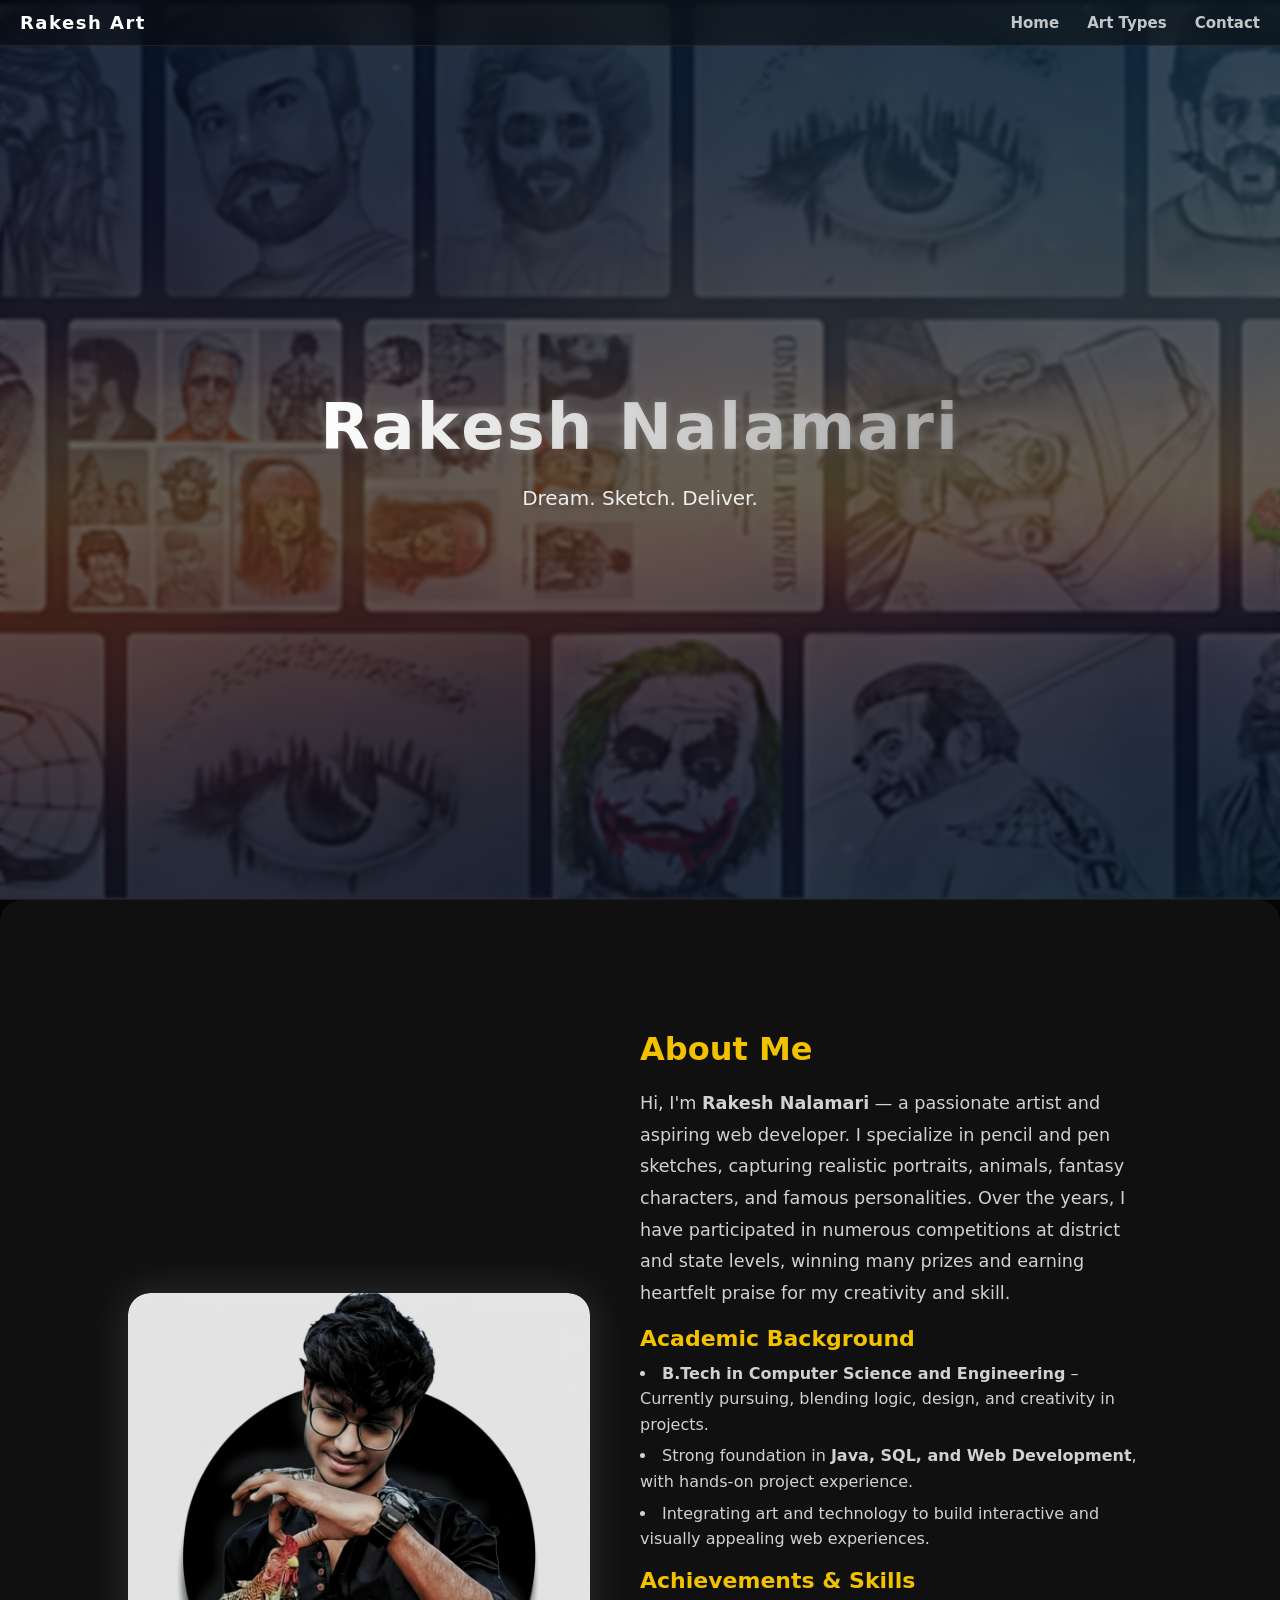
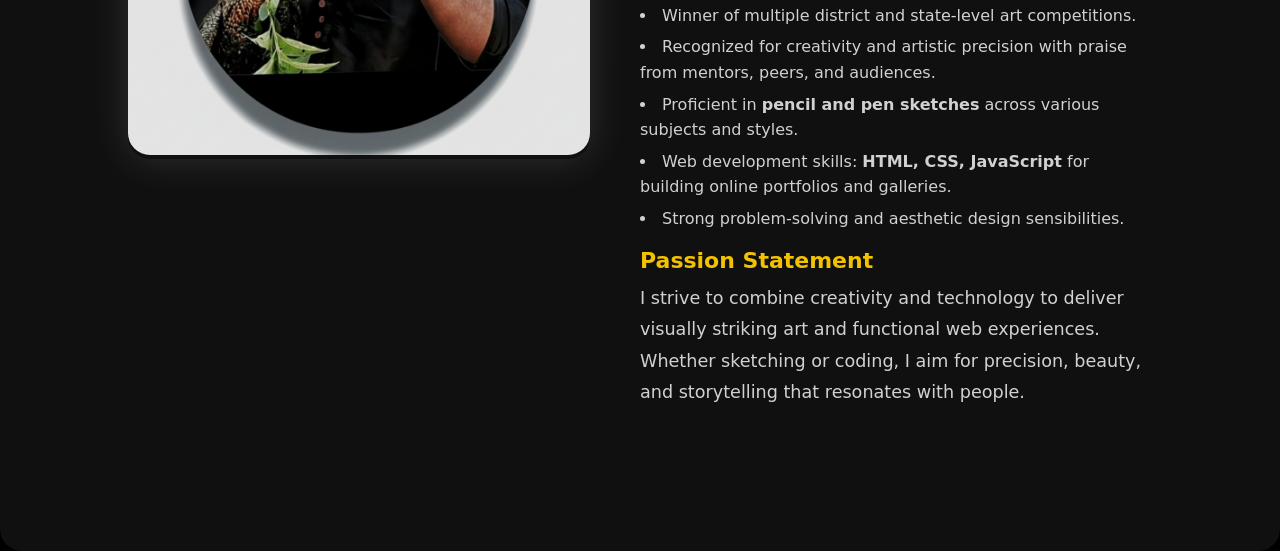
<file: index.html>
<!DOCTYPE html>
<html lang="en">
<head>
<meta charset="UTF-8">
<meta name="viewport" content="width=device-width,initial-scale=1.0">
<title>Rakesh Art Portfolio</title>
<link rel="stylesheet" href="style.css">
<link href="https://fonts.googleapis.com/css2?family=Montserrat:wght@400;700&family=Pacifico&display=swap" rel="stylesheet">
</head>

<body>

<!-- NAVIGATION -->
<nav>
  <div class="logo">Rakesh Art</div>
  <ul>
    <li><a href="index.html" class="active"><b>Home</b></a></li>
    <li><a href="gallery.html"><b>Art Types</b></a></li>
    <li><a href="contact.html"><b>Contact</b></a></li>
  </ul>
</nav>

<!-- HERO SECTION -->
<section class="hero reveal">
  <div class="hero-overlay"></div>
  <div class="hero-content">
    <h1 class="hero-name" id="heroName">Rakesh Nalamari</h1>
    <p>Dream. Sketch. Deliver.</p>
  </div>
</section>

<!-- ABOUT SECTION -->
<section class="about reveal">
  <div class="about-image">
    <img src="images/about.png" alt="Rakesh Nalamari Art Portrait">
  </div>

  <div class="about-text">
    <h2>About Me</h2>

    <p>
      Hi, I'm <strong>Rakesh Nalamari</strong> — a passionate artist and aspiring web developer. I specialize in pencil and pen sketches, capturing realistic portraits, animals, fantasy characters, and famous personalities. Over the years, I have participated in numerous competitions at district and state levels, winning many prizes and earning heartfelt praise for my creativity and skill.
    </p>

    <h3>Academic Background</h3>
    <ul>
      <li><strong>B.Tech in Computer Science and Engineering</strong> – Currently pursuing, blending logic, design, and creativity in projects.</li>
      <li>Strong foundation in <strong>Java, SQL, and Web Development</strong>, with hands-on project experience.</li>
      <li>Integrating art and technology to build interactive and visually appealing web experiences.</li>
    </ul>

    <h3>Achievements & Skills</h3>
    <ul>
      <li>Winner of multiple district and state-level art competitions.</li>
      <li>Recognized for creativity and artistic precision with praise from mentors, peers, and audiences.</li>
      <li>Proficient in <strong>pencil and pen sketches</strong> across various subjects and styles.</li>
      <li>Web development skills: <strong>HTML, CSS, JavaScript</strong> for building online portfolios and galleries.</li>
      <li>Strong problem-solving and aesthetic design sensibilities.</li>
    </ul>

    <h3>Passion Statement</h3>
    <p>
      I strive to combine creativity and technology to deliver visually striking art and functional web experiences. Whether sketching or coding, I aim for precision, beauty, and storytelling that resonates with people.
    </p>
  </div>
</section>


<script src="script.js"></script>
<script>
// SCROLL REVEAL for homepage
window.addEventListener("scroll", () => {
  document.querySelectorAll(".reveal").forEach(el => {
    const top = el.getBoundingClientRect().top;
    const trigger = window.innerHeight - 100;
    if(top < trigger) el.classList.add("active");
  });
});
</script>
</body>
</html>
</file>
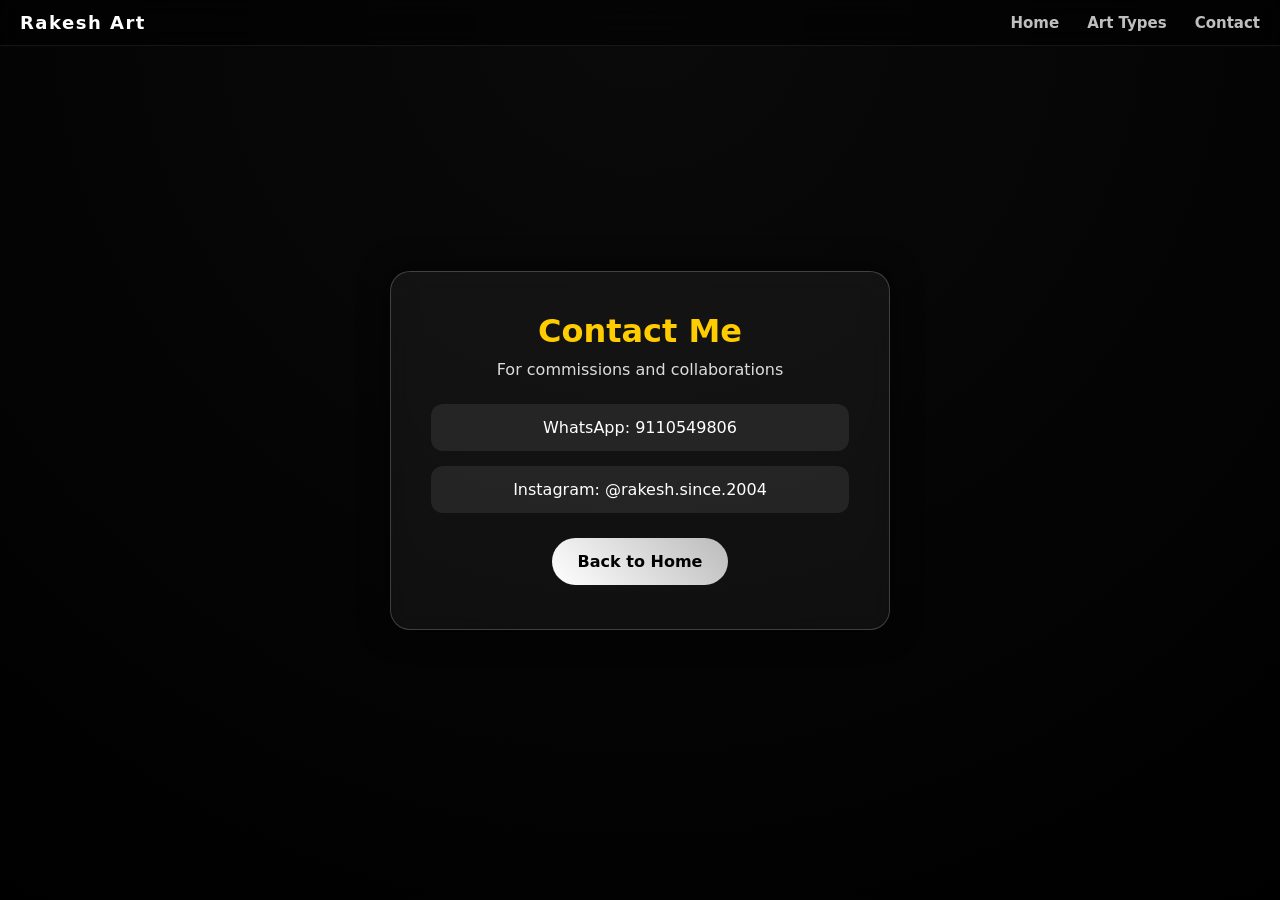
<file: contact.html>
<!DOCTYPE html>
<html>
<head>
<meta charset="UTF-8">
<meta name="viewport" content="width=device-width,initial-scale=1.0">
<title>Contact</title>
<link rel="stylesheet" href="style.css">
</head>

<body>

<nav>
<div class="logo">Rakesh Art</div>
<ul>
<li><a href="index.html"><b>Home</b></a></li>
<li><a href="gallery.html"><b>Art Types</b></a></li>
<li><a href="contact.html"><b>Contact</b></a></li>
</ul>
</nav>

<section class="contact">

<div class="contact-box">

<h2>Contact Me</h2>
<p>For commissions and collaborations</p>

<div class="contact-links">

<a href="https://wa.me/919110549806" target="_blank">
WhatsApp: 9110549806
</a>

<a href="https://instagram.com/rakesh.since.2004" target="_blank">
Instagram: @rakesh.since.2004
</a>

</div>

<a href="index.html" class="btn" style="margin-top:25px;">
Back to Home
</a>

</div>

</section>


</body>
</html>
</file>
<file: style.css>
/* ===== HERO NAME ADVANCED ANIMATION ===== */

.hero-name {
  font-size: clamp(40px, 9vw, 72px);
  font-weight: 700;
  letter-spacing: 2px;
  display: inline-block;

  /* Gradient text */
  background: linear-gradient(90deg, #ffffff, #bfbfbf, #ffffff);
  background-size: 200%;

  background-clip: text;
  -webkit-background-clip: text;
  -webkit-text-fill-color: transparent;
  color: transparent;

  /* Multiple animations */
  animation:
    shineText 6s linear infinite,
    floatName 4s ease-in-out infinite,
    glowPulse 3s ease-in-out infinite;

  text-shadow: 0 0 10px rgba(255,255,255,0.2);
}


/* ===== SHINE MOVING GRADIENT ===== */
@keyframes shineText {
  0% { background-position: 0%; }
  100% { background-position: 200%; }
}


/* ===== FLOATING EFFECT ===== */
@keyframes floatName {
  0%,100% { transform: translateY(0px); }
  50% { transform: translateY(-8px); }
}


/* ===== GLOW PULSE ===== */
@keyframes glowPulse {
  0% {
    text-shadow: 0 0 10px rgba(255,255,255,0.2);
  }
  50% {
    text-shadow:
      0 0 20px rgba(255,255,255,0.6),
      0 0 40px rgba(255,255,255,0.4);
  }
  100% {
    text-shadow: 0 0 10px rgba(255,255,255,0.2);
  }
}


/* HERO NAME BASE */
.hero-name{
  font-size: clamp(40px, 9vw, 72px);
  font-weight: 700;
  letter-spacing: 2px;
}

/* letters */
.hero-name span{
  display:inline-block;
  transition: transform 0.5s ease,
              opacity 0.5s ease,
              filter 0.5s ease;
}

/* SMOKE HOVER */
.hero-name span:hover{
  transform: translateY(-20px) scale(1.4);
  opacity: 0.35;
  filter: blur(4px);
  color:#aaa;          /* smoke color */
}



/* =========================
   GLOBAL RESET
========================= */
* {
  box-sizing: border-box;
  margin: 0;
  padding: 0;
}

body {
  font-family: system-ui, -apple-system, sans-serif;
  background: radial-gradient(circle at top, #0a0a0a, #000);
  color: white;
  scroll-behavior: smooth;
  overflow-x: hidden;
}

/* Smooth selection color */
::selection {
  background: white;
  color: black;
}

/* Prevent fixed nav overlap */
section {
  scroll-margin-top: 100px;
}

/* =========================
   NAVBAR — GLASS EFFECT
========================= */
nav {
  position: fixed;
  top: 0;
  width: 100%;
  display: flex;
  justify-content: space-between;
  align-items: center;
  padding:12px 20px;
  background: rgba(0, 0, 0, 0.45);
  backdrop-filter: blur(18px);
  border-bottom: 1px solid rgba(255, 255, 255, 0.08);
  z-index: 1000;
}

.logo {
  font-weight: 700;
  letter-spacing: 1.5px;
  font-size: 18px;
}

nav ul {
  display: flex;
  gap: 28px;
  list-style: none;
  flex-wrap: wrap;
}

nav a {
  color: white;
  text-decoration: none;
  opacity: 0.75;
  font-size: 15px;
  position: relative;
}

nav a::after {
  content: "";
  position: absolute;
  bottom: -6px;
  left: 0;
  width: 0;
  height: 2px;
  background: white;
  transition: 0.3s;
}

nav a:hover {
  opacity: 1;
}

nav a:hover::after {
  width: 100%;
}

/* =========================
   HERO SECTION
========================= */
.hero {
  min-height: 100vh;
  display: flex;
  flex-direction: column;
  justify-content: center;
  align-items: center;
  text-align: center;
  position: relative;
  padding: 0 20px;
  background: url('images/home.png') center/cover no-repeat;
  background-attachment: scroll;
  transform: translateZ(0);
}

.hero::before {
  content: "";
  position: absolute;
  top: 0;
  left: 0;
  width: 100%;
  height: 100%;
  background: rgba(0, 0, 0, 0.55);
  backdrop-filter: blur(2px);
  z-index: 0;
  will-change: transform, opacity;
  transform: translateZ(0);
}

.hero h1,
.hero p {
  position: relative;
  z-index: 1;
  transform: translateZ(0);
}

.hero h1 {
  font-size: clamp(36px, 8vw, 64px);
  margin-bottom: 12px;
  background: linear-gradient(90deg, #fff, #999, #fff);
  background-size: 200%;
  background-clip: text;
  -webkit-background-clip: text;
  color: transparent;
  animation: shine 6s linear infinite;
}

@keyframes shine {
  0% { background-position: 0%; }
  100% { background-position: 200%; }
}

.hero p {
  font-size: 20px;
  color: #fff;
  margin-top: 10px;
  opacity: 0.9;
}

/* =========================
   BUTTONS — PREMIUM
========================= */
.btn {
  padding: 14px 32px;
  border-radius: 40px;
  background: linear-gradient(45deg, #fff, #bbb);
  color: black;
  text-decoration: none;
  font-weight: 600;
  transition: 0.35s;
  display: inline-block;
  position: relative;
  overflow: hidden;
  font-size: clamp(14px, 2vw, 16px);
}

.btn:hover {
  transform: translateY(-3px) scale(1.05);
  box-shadow: 0 0 35px rgba(255, 255, 255, 0.6);
}

/* =========================
   ABOUT SECTION
========================= */
.about {
  display: flex;
  flex-wrap: wrap;
  justify-content: center;
  align-items: center;
  padding: 130px 10%;
  gap: 50px;
  text-align: left;
  background: #111;
  border-radius: 22px;
  opacity: 0.95;
}

.about-text {
  flex: 1 1 450px;
  color: #ddd;
}

.about-text h2 {
  font-size: 32px;
  margin-bottom: 20px;
  color: #ffcc00;
}

.about-text h3 {
  font-size: 22px;
  margin-top: 16px;
  margin-bottom: 10px;
  color: #ffcc00;
}

.about-text p {
  font-size: 1.1rem;
  line-height: 1.8;
  margin-bottom: 12px;
}

.about-text ul {
  list-style: disc inside;
  margin-bottom: 16px;
}

.about-text ul li {
  margin-bottom: 6px;
  line-height: 1.6;
}

.about-image {
  flex: 1 1 400px;
  text-align: center;
  overflow: hidden;
  border-radius: 22px;
  box-shadow: 0 0 40px rgba(255, 255, 255, 0.15);
}

.about-image img {
  width: 100%;
  max-width: 100%;
  border-radius: 22px;
  filter: brightness(0.95);
  transition: transform 0.6s, filter 0.6s;
}

.about-image img:hover {
  transform: scale(1.05);
  filter: brightness(1.1);
}

/* =========================
   GALLERY SECTION
========================= */
.gallerySection {
  padding: 90px 6% 60px 6%;
  text-align: center;
}

.gallery {
  display: grid;
  grid-template-columns: repeat(auto-fit, minmax(250px, 1fr));
  grid-auto-rows: 1fr;
  gap: 16px;
  grid-auto-flow: dense;
}

/* =========================
   GALLERY IMAGE EFFECTS
========================= */
.gallery img {
  width: 100%;
  height:auto;
  aspect-ratio:1/1;
  object-fit: cover;
  border-radius: 18px;
  cursor: pointer;
  position: relative;

  filter: brightness(0.92);
  opacity: 1;
  transform: scale(1);
  z-index: 1;
  margin-bottom: 22px;
 

  transition: transform 0.6s cubic-bezier(.25,.8,.25,1),
              filter 0.6s cubic-bezier(.25,.8,.25,1),
              box-shadow 0.6s cubic-bezier(.25,.8,.25,1),
              opacity 0.5s ease;

  animation: float 6s ease-in-out infinite;
}

.gallery img:not(.no-hover):hover {
  transform: translateY(-10px) scale(1.08) rotateZ(-1deg) !important;
  filter: brightness(1.15);
  box-shadow: 0 25px 60px rgba(255,255,255,0.3);
  z-index: 2;
}

@keyframes float {
  0%, 100% { transform: translateY(0); }
  50% { transform: translateY(-6px); }
}


/* hide filtered images */
.gallery img.hide {
  display: none !important; /* completely remove from layout */
  pointer-events: none;
}

/* disable hover for no-hover images */
.gallery img.no-hover:hover {
  transform: none !important;
  filter: brightness(0.92) !important;
  box-shadow: none !important;
  z-index: 1 !important;
}

/* tooltip / popup on hover */
.gallery img::after {
  content: attr(data-title);
  position: absolute;
  bottom: 10px;
  left: 50%;
  transform: translateX(-50%) translateY(10px);
  background: rgba(0,0,0,0.75);
  color: white;
  padding: 6px 12px;
  border-radius: 8px;
  font-size: 14px;
  white-space: nowrap;
  opacity: 0;
  pointer-events: none;
  transition: opacity 0.3s, transform 0.3s;
  z-index: 5;
}

/* show tooltip only for hover-enabled images */
.gallery img:not(.no-hover):hover::after {
  opacity: 1;
  transform: translateX(-50%) translateY(0);
}

/* floating animation */
@keyframes float {
  0%,100% { transform: translateY(0); }
  50% { transform: translateY(-6px); }
}

/* =========================
   CATEGORY BUTTONS
========================= */
.catBtns {
  text-align: center;
  margin-bottom: 30px;
  display:flex;
  flex-wrap:wrap;
  justify-content:center;

}

/* =========================
   CATEGORY BUTTONS HOVER
========================= */
.catBtns button{
  background: transparent;
  border:1px solid rgba(255,255,255,0.4);
  color:white;
  padding:13px 20px;
  margin:8px;
  border-radius:30px;
  cursor:pointer;
  transition:0.3s ease;
  
  box-shadow:none;
  backdrop-filter:none; /* remove blur glow */
}

.catBtns button:hover{
  background:white;
  color:black;
  transform:translateY(-4px) scale(1.05);
  box-shadow:0 0 25px rgba(255,255,255,0.9);
}

.catBtns button.active{
  background:white;
  color:black;
  box-shadow:0 0 20px rgba(255,255,255,0.8);
}


/* fade-in animation for reveal */
.catBtns button.visible {
  opacity: 1;
}




/* =========================
   LIGHTBOX
========================= */
#lightbox {
  display: none;
  position: fixed;
  inset: 0;
  background: rgba(0,0,0,0.5);
  backdrop-filter: blur(8px);
  justify-content: center;
  align-items: center;
  z-index: 2000;
}

#lightbox img {
  max-width: 92%;
  max-height: 92%;
  border-radius: 14px;
  box-shadow: 0 0 30px rgba(248,247,247,0.4), 0 15px 50px rgba(0,0,0,0.6);
  transition: transform 0.3s, box-shadow 0.3s;
    z-index: 1;

  filter: brightness(1.05); 
}

#lightbox img:hover {
   
  transform: scale(1.03);
  box-shadow:
    0 0 50px rgba(248, 247, 247, 0.5),
    0 20px 70px rgba(0, 0, 0, 0.65);
}




/* =========================
   CONTACT PAGE
========================= */

.contact{
  min-height: 100vh;
  display:flex;
  justify-content:center;
  align-items:center;
  padding:80px 6%;
}

.contact-box{
  background: rgba(255,255,255,0.05);
  backdrop-filter: blur(12px);
  border:1px solid rgba(255,255,255,0.2);
  border-radius:20px;
  padding:40px;
  text-align:center;
  max-width:500px;
  width:90%;
  max-width:500px;
  margin:auto;
  box-shadow:0 0 30px rgba(0,0,0,0.6);
}

.contact-box h2{
  font-size:32px;
  margin-bottom:10px;
  color:#ffcc00;
}

.contact-box p{
  opacity:0.85;
  margin-bottom:25px;
}

.contact-links{
  display:flex;
  flex-direction:column;
  gap:15px;
}

.contact-links a{
  text-decoration:none;
  color:white;
  padding:14px;
  border-radius:12px;
  background: rgba(255,255,255,0.08);
  transition:0.3s;
}

/* Hover effect for links */
.contact-links a:hover{
  background:white;
  color:black;
  transform:translateY(-4px) scale(1.03);
  box-shadow:0 0 25px rgba(255,255,255,0.9);
}

/* Back button */
.btn{
  display:inline-block;
  padding:14px 26px;
  border-radius:40px;
  background:linear-gradient(45deg,#fff,#bbb);
  color:black;
  font-weight:600;
  text-decoration:none;
  transition:0.3s;
}

.btn:hover{
  background:white;
  color:black;
  transform:scale(1.08);
  box-shadow:0 0 30px rgba(255,255,255,1);
}



/* =========================
   RESPONSIVE
========================= */
@media(max-width: 1100px) { .gallery { columns: 3; } }
@media(max-width: 800px) {
  nav { flex-direction: column; gap: 10px; }
  nav ul { justify-content: center; }
  .hero h1 { font-size: 44px; }
  .about { padding: 100px 10%; }
  .gallery { columns: 2; }
}
@media(max-width: 520px) {
  .gallery { columns: 1; }
  .btn { padding: 12px 22px; }
  .hero h1 { font-size: 36px; }
}
@media(max-width:360px){
  .about { padding: 60px 5%; }
  .about-text h2 { font-size: 28px; }
  .about-text p { font-size: 1rem; }
}
</file>
